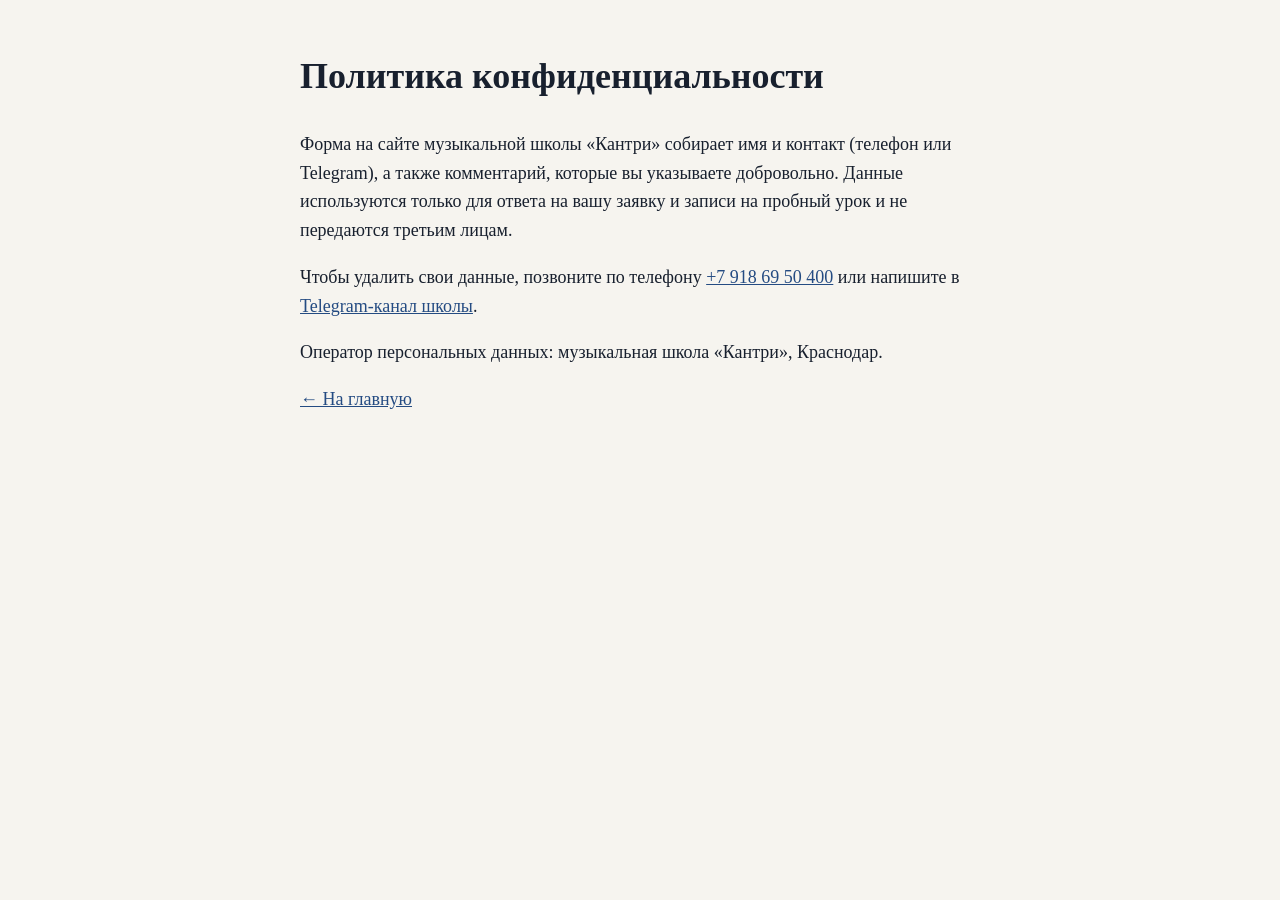
<file: privacy.html>
<!doctype html>
<html lang="ru"><head><meta charset="utf-8"><meta name="viewport" content="width=device-width, initial-scale=1"><title>Политика конфиденциальности</title>
<style>body{font:18px/1.6 Georgia,serif;max-width:680px;margin:48px auto;padding:0 20px;color:#18202E;background:#F6F4EF}a{color:#244B82}</style></head>
<body><h1>Политика конфиденциальности</h1>
<p>Форма на сайте музыкальной школы «Кантри» собирает имя и контакт (телефон или Telegram), а также комментарий, которые вы указываете добровольно. Данные используются только для ответа на вашу заявку и записи на пробный урок и не передаются третьим лицам.</p>
<p>Чтобы удалить свои данные, позвоните по телефону <a href="tel:+79186950400">+7 918 69 50 400</a> или напишите в <a href="https://t.me/countrystudio_krd">Telegram-канал школы</a>.</p>
<p>Оператор персональных данных: музыкальная школа «Кантри», Краснодар.</p>
<p><a href="index.html">← На главную</a></p></body></html>
</file>
